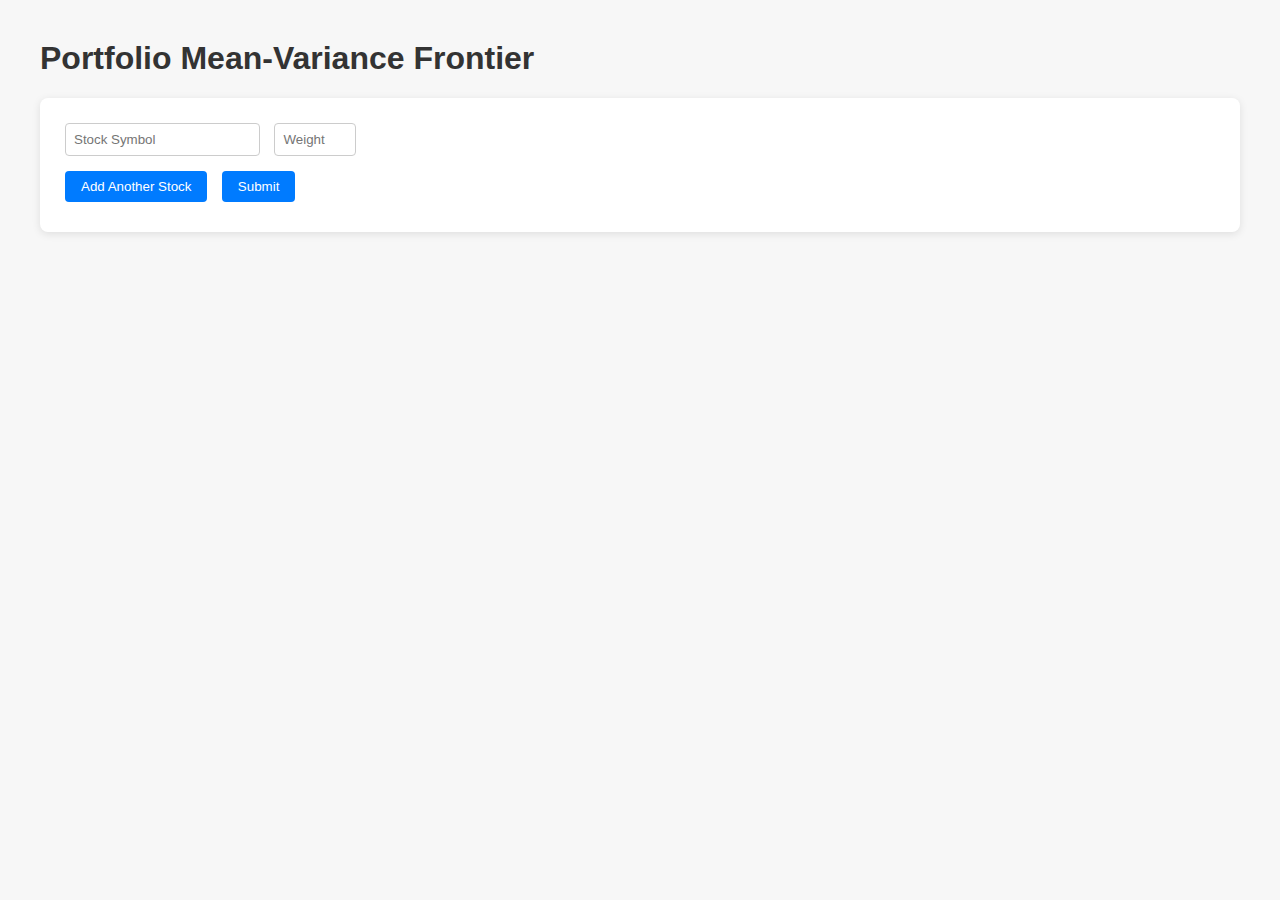
<file: build/index.html>
<!DOCTYPE html>
<html lang="en">
<head>
    <meta charset="UTF-8">
    <title>Portfolio Mean-Variance Frontier</title>
    <link rel="stylesheet" href="/static/style.css">
</head>
<body>
    <h1>Portfolio Mean-Variance Frontier</h1>
    <form method="POST">
        <div id="stocks">
            <div>
                <input type="text" name="stock" placeholder="Stock Symbol">
                <input type="number" name="weight" placeholder="Weight" step="0.01" min="0" max="1">
            </div>
        </div>
        <button type="button" onclick="addStock()">Add Another Stock</button>
        <button type="submit">Submit</button>
    </form>
    
    <script>
        function addStock() {
            var div = document.createElement('div');
            div.innerHTML = '<input type="text" name="stock" placeholder="Stock Symbol"> <input type="number" name="weight" placeholder="Weight" step="0.01" min="0" max="1">';
            document.getElementById('stocks').appendChild(div);
        }
    </script>
</body>
</html>
</file>
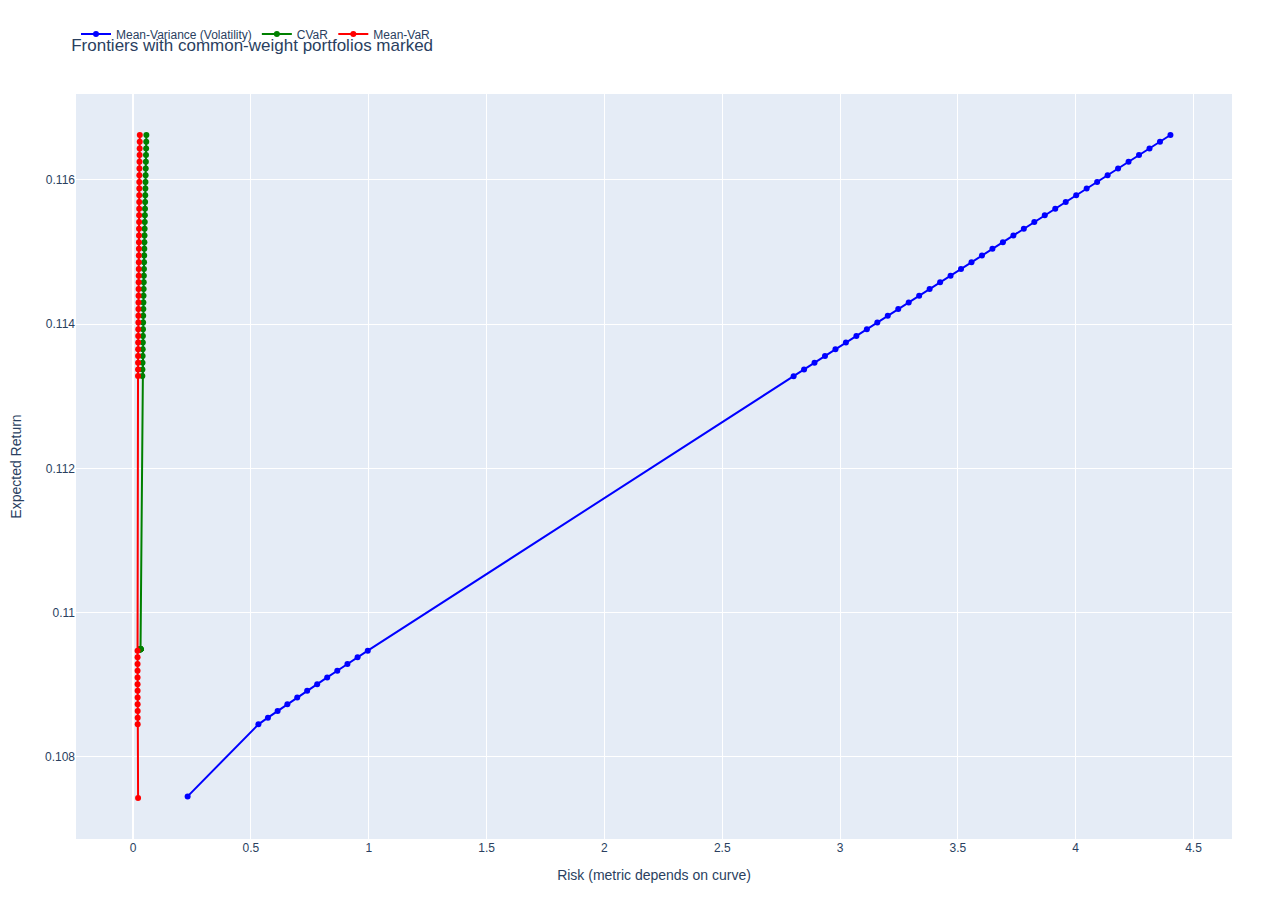
<file: static/portfolio_frontier.html>
<html>
<head><meta charset="utf-8" /></head>
<body>
    <div>                        <script type="text/javascript">window.PlotlyConfig = {MathJaxConfig: 'local'};</script>
        <script charset="utf-8" src="https://cdn.plot.ly/plotly-2.35.2.min.js"></script>                <div id="0b182591-3eeb-43d0-a9fd-8afc02bc4deb" class="plotly-graph-div" style="height:100%; width:100%;"></div>            <script type="text/javascript">                                    window.PLOTLYENV=window.PLOTLYENV || {};                                    if (document.getElementById("0b182591-3eeb-43d0-a9fd-8afc02bc4deb")) {                    Plotly.newPlot(                        "0b182591-3eeb-43d0-a9fd-8afc02bc4deb",                        [{"customdata":[[0.00256,0.99744],[0.11116,0.88884],[0.12127,0.87873],[0.13138,0.86862],[0.14148,0.85852],[0.15158,0.84842],[0.16169,0.83831],[0.17179,0.82821],[0.18189,0.81811],[0.19199,0.80801],[0.20209,0.79791],[0.21218,0.78782],[0.22228,0.77772],[0.63627,0.36373],[0.64638,0.35362],[0.65649,0.34351],[0.6666,0.3334],[0.67671,0.32329],[0.68681,0.31319],[0.69691,0.30309],[0.70702,0.29298],[0.71712,0.28288],[0.72722,0.27278],[0.73732,0.26268],[0.74742,0.25258],[0.75752,0.24248],[0.76762,0.23238],[0.77772,0.22228],[0.78782,0.21218],[0.79791,0.20209],[0.80801,0.19199],[0.81811,0.18189],[0.82821,0.17179],[0.83831,0.16169],[0.84841,0.15159],[0.85851,0.14149],[0.86861,0.13139],[0.87871,0.12129],[0.8888,0.1112],[0.8989,0.1011],[0.909,0.091],[0.9191,0.0809],[0.9292,0.0708],[0.9393,0.0607],[0.9494,0.0506],[0.9595,0.0405],[0.96959,0.03041],[0.97969,0.02031],[0.98979,0.01021],[0.99989,0.00011]],"hovertemplate":"Risk: %{x:.4f}\u003cbr\u003eReturn: %{y:.4f}\u003cbr\u003eSplit: CIPLA=%{customdata[0]:.2f}, LNT=%{customdata[1]:.2f}\u003cextra\u003e\u003c\u002fextra\u003e","marker":{"color":"blue"},"mode":"markers+lines","name":"Mean-Variance (Volatility)","x":[0.23118383017239,0.5316118162467057,0.5720673809861296,0.613077456135434,0.6545405136910967,0.6963749350304174,0.7385206074874651,0.7809395494003785,0.8235633262802182,0.8663771905407972,0.9093542937186728,0.9524725392573558,0.9957135912970646,2.8028400077189723,2.8472571454066697,2.891670408565891,2.93608058107433,2.980488395850808,3.024894532756799,3.069299616809342,3.11370421678596,3.1581404650889753,3.202536241959695,3.246935243613244,3.29133733954602,3.3357424061940977,3.380150326478512,3.4245609893858844,3.468974289580995,3.5133901270487944,3.5578084067629954,3.602229038379236,3.64665193595046,3.6910770176629226,3.7355042055908916,3.779933425468582,3.824364606477994,3.8687976810513223,3.913232584686753,3.9576692557766737,4.002107635447241,4.046547667408588,4.090989297814685,4.135432475132229,4.1798771500179015,4.224323275203373,4.268770805387373,4.313219697134591,4.357669908780561,4.402121400342448],"y":[0.10745235520205419,0.10845075903741853,0.10854369655364877,0.10863660005668134,0.10872948296524629,0.10882234790002654,0.10891520485227588,0.10900808233136,0.10910091995125058,0.10919375757114114,0.10928659519103173,0.10937943281092227,0.10947227043081284,0.1132780510125259,0.11337099922229643,0.11346392971839017,0.11355684458062837,0.1136497457551399,0.11374263505206668,0.1138355141437303,0.11392838456345526,0.11402131380545054,0.11411415142534112,0.11420698904523166,0.11429982666512223,0.1143926642850128,0.11448550190490336,0.11457833952479395,0.11467117714468449,0.11476401476457507,0.11485685238446564,0.11494969000435619,0.11504252762424674,0.11513536524413732,0.11522820286402788,0.11532104048391845,0.11541387810380903,0.11550671572369958,0.11559955334359014,0.11569239096348073,0.11578522858337129,0.11587806620326184,0.11597090382315241,0.11606374144304299,0.11615657906293354,0.11624941668282412,0.1163422543027147,0.11643509192260523,0.1165279295424958,0.11662076716238635],"type":"scatter"},{"customdata":[[0.22426,0.77574],[0.22426,0.77574],[0.22426,0.77574],[0.22426,0.77574],[0.22426,0.77574],[0.22426,0.77574],[0.22426,0.77574],[0.22426,0.77574],[0.22426,0.77574],[0.22426,0.77574],[0.22426,0.77574],[0.22426,0.77574],[0.22426,0.77574],[0.63633,0.36367],[0.64643,0.35357],[0.65653,0.34347],[0.66663,0.33337],[0.67673,0.32327],[0.68683,0.31317],[0.69693,0.30307],[0.70703,0.29297],[0.71712,0.28288],[0.72722,0.27278],[0.73732,0.26268],[0.74742,0.25258],[0.75752,0.24248],[0.76762,0.23238],[0.77772,0.22228],[0.78782,0.21218],[0.79791,0.20209],[0.80801,0.19199],[0.81811,0.18189],[0.82821,0.17179],[0.83831,0.16169],[0.84841,0.15159],[0.85851,0.14149],[0.86861,0.13139],[0.87871,0.12129],[0.8888,0.1112],[0.8989,0.1011],[0.909,0.091],[0.9191,0.0809],[0.9292,0.0708],[0.9393,0.0607],[0.9494,0.0506],[0.9595,0.0405],[0.96959,0.03041],[0.97969,0.02031],[0.98979,0.01021],[0.99989,0.00011]],"hovertemplate":"Risk: %{x:.4f}\u003cbr\u003eReturn: %{y:.4f}\u003cbr\u003eSplit: CIPLA=%{customdata[0]:.2f}, LNT=%{customdata[1]:.2f}\u003cextra\u003e\u003c\u002fextra\u003e","marker":{"color":"green"},"mode":"markers+lines","name":"CVaR","x":[0.0313240916622911,0.031324091663257246,0.03132409167929386,0.031324091710215246,0.0313240917708474,0.03132409160733921,0.031324091612211905,0.03132409162182919,0.031324091633731815,0.03132409160353293,0.031324091604314236,0.031324091606869664,0.03132409161655998,0.03899865689020632,0.03938109193621871,0.039770671569952974,0.04016775087812227,0.04057180394928296,0.040983756886269734,0.041403889227890706,0.041834409231964034,0.04226994597698683,0.04270683399052251,0.04314955657327751,0.04359661568800325,0.0440473991559477,0.04450316360759678,0.04496351087462864,0.04542477208710671,0.04589170779382448,0.046363940125570616,0.046840808503209465,0.04732215112763667,0.04780599586552579,0.04829177989674925,0.04878037121541583,0.04927129982128704,0.0497705311845861,0.050277309939650294,0.05078666621223793,0.05129848834139173,0.05182211300586166,0.05234998013034335,0.052881526765175116,0.053415289261169285,0.053951546420286045,0.054490515952210855,0.05503094942379687,0.05557315913005516,0.05611593850199467],"y":[0.10949047141786691,0.10949047141773514,0.10949047141736182,0.10949047141659406,0.10949047140499017,0.10949047141710028,0.10949047141697907,0.10949047141816416,0.10949047141821006,0.10949047141747213,0.10949047141765783,0.10949047141790526,0.10949047141809906,0.1132786128821332,0.11337145050257885,0.11346428812250875,0.1135571257434234,0.11364996336400801,0.11374280098430993,0.11383563860464752,0.11392847622419094,0.11402131384568708,0.11411415146616863,0.11420698908671417,0.11429982670721779,0.11439266432751426,0.11448550194815402,0.11457833956837556,0.11467117718905899,0.11476401480952622,0.11485685242996088,0.11494969005044367,0.11504252767091187,0.11513536529128997,0.11522820291184001,0.11532104053219709,0.11541387815276437,0.11550671577307889,0.11559955339368522,0.11569239101420047,0.11578522863387,0.1158780662550092,0.1159709038750456,0.11606374149578894,0.11615657911553526,0.11624941673634932,0.11634225435707568,0.11643509197718574,0.1165279295975253,0.11662076721797392],"type":"scatter"},{"customdata":[[0.00010875699140022732,0.9998912430085998],[0.11119569988220035,0.8888043001177997],[0.12129451287227289,0.8787054871277271],[0.13139332586234548,0.8686066741376546],[0.14149213885241807,0.8585078611475819],[0.15159095184249072,0.8484090481575093],[0.1616897648325633,0.8383102351674367],[0.1717885778226359,0.8282114221773641],[0.18188739081270855,0.8181126091872915],[0.19198620380278264,0.8080137961972174],[0.20208501679285523,0.7979149832071448],[0.21218382978292782,0.7878161702170722],[0.22228264277300047,0.7777173572269995],[0.6363339753659816,0.36366602463401837],[0.6464327883560542,0.3535672116439458],[0.6565316013461269,0.34346839865387313],[0.6666304143361994,0.3333695856638006],[0.676729227326272,0.32327077267372795],[0.6868280403163461,0.31317195968365386],[0.6969268533064188,0.30307314669358126],[0.7070256662964913,0.29297433370350867],[0.717124479286564,0.282875520713436],[0.7272232922766365,0.27277670772336343],[0.7373221052667092,0.26267789473329084],[0.7474209182567818,0.2525790817432182],[0.7575197312468543,0.24248026875314566],[0.767618544236927,0.232381455763073],[0.7777173572269995,0.22228264277300047],[0.7878161702170722,0.21218382978292782],[0.7979149832071448,0.20208501679285518],[0.8080137961972174,0.19198620380278264],[0.8181126091872915,0.18188739081270855],[0.8282114221773641,0.1717885778226359],[0.8383102351674367,0.16168976483256325],[0.8484090481575093,0.15159095184249072],[0.8585078611475819,0.14149213885241807],[0.8686066741376546,0.13139332586234548],[0.8787054871277271,0.12129451287227289],[0.8888043001177997,0.11119569988220035],[0.8989031131078723,0.1010968868921277],[0.909001926097945,0.09099807390205505],[0.9191007390880175,0.08089926091198246],[0.9291995520780916,0.07080044792190837],[0.9392983650681643,0.06070163493183578],[0.9493971780582369,0.05060282194176324],[0.9594959910483094,0.040504008951690595],[0.969594804038382,0.030405195961617948],[0.9796936170284547,0.020306382971545356],[0.9897924300185272,0.010207569981472764],[0.9998912430085998,0.00010875699140022732]],"hovertemplate":"Risk: %{x:.4f}\u003cbr\u003eReturn: %{y:.4f}\u003cbr\u003eSplit: CIPLA=%{customdata[0]:.2f}, LNT=%{customdata[1]:.2f}\u003cextra\u003e\u003c\u002fextra\u003e","marker":{"color":"red"},"mode":"markers+lines","name":"Mean-VaR","x":[0.02097922121715844,0.019336268038610584,0.019210601825227044,0.01920973834878843,0.019131161735492515,0.01906332732064979,0.01896718765117937,0.018911900900827693,0.018765100361925465,0.018783198318346635,0.018750639863542137,0.018756557089124284,0.018721438105130273,0.020702665834762237,0.020816946161322115,0.020908090732497147,0.021025112862460678,0.021191400078006607,0.021307838554537047,0.021460028925747502,0.021837218203703324,0.02216201619613449,0.02233856426056091,0.022470315913916773,0.022684618823015305,0.02296490412076038,0.023097451015418848,0.023351819789488727,0.023691242544846874,0.023854473428034408,0.024089509811643033,0.02423364911674951,0.02454983870579263,0.024707587069564926,0.024879716169944548,0.025039857869672603,0.025324092984570785,0.02543319646725962,0.025713204655389538,0.025878108011584116,0.026052322227629494,0.02616320575490668,0.026234666354321565,0.02645690583580933,0.026737106677934018,0.027089163268271967,0.027413055570514846,0.027683021645147177,0.027967465182658486,0.028261634455181095],"y":[0.10742984258787812,0.10845105645855617,0.10854389408316326,0.10863673170777036,0.10872956933237746,0.10882240695698453,0.10891524458159164,0.10900808220619873,0.10910091983080583,0.10919375745541293,0.10928659508002003,0.10937943270462712,0.10947227032923422,0.1132786129381251,0.1133714505627322,0.11346428818733931,0.11355712581194641,0.1136499634365535,0.11374280106116061,0.11383563868576771,0.11392847631037478,0.11402131393498188,0.11411415155958897,0.11420698918419607,0.11429982680880316,0.11439266443341026,0.11448550205801736,0.11457833968262446,0.11467117730723154,0.11476401493183863,0.11485685255644573,0.11494969018105283,0.11504252780565993,0.11513536543026702,0.11522820305487413,0.11532104067948122,0.11541387830408832,0.11550671592869541,0.1155995535533025,0.1156923911779096,0.11578522880251668,0.11587806642712377,0.11597090405173088,0.11606374167633798,0.1161565793009451,0.11624941692555217,0.11634225455015927,0.11643509217476637,0.11652792979937346,0.11662076742398055],"type":"scatter"}],                        {"hovermode":"closest","legend":{"orientation":"h","x":0,"y":1.1},"margin":{"b":40,"l":40,"r":40,"t":60},"title":{"text":"Frontiers with common-weight portfolios marked"},"xaxis":{"title":{"text":"Risk (metric depends on curve)"}},"yaxis":{"title":{"text":"Expected Return"}},"template":{"data":{"histogram2dcontour":[{"type":"histogram2dcontour","colorbar":{"outlinewidth":0,"ticks":""},"colorscale":[[0.0,"#0d0887"],[0.1111111111111111,"#46039f"],[0.2222222222222222,"#7201a8"],[0.3333333333333333,"#9c179e"],[0.4444444444444444,"#bd3786"],[0.5555555555555556,"#d8576b"],[0.6666666666666666,"#ed7953"],[0.7777777777777778,"#fb9f3a"],[0.8888888888888888,"#fdca26"],[1.0,"#f0f921"]]}],"choropleth":[{"type":"choropleth","colorbar":{"outlinewidth":0,"ticks":""}}],"histogram2d":[{"type":"histogram2d","colorbar":{"outlinewidth":0,"ticks":""},"colorscale":[[0.0,"#0d0887"],[0.1111111111111111,"#46039f"],[0.2222222222222222,"#7201a8"],[0.3333333333333333,"#9c179e"],[0.4444444444444444,"#bd3786"],[0.5555555555555556,"#d8576b"],[0.6666666666666666,"#ed7953"],[0.7777777777777778,"#fb9f3a"],[0.8888888888888888,"#fdca26"],[1.0,"#f0f921"]]}],"heatmap":[{"type":"heatmap","colorbar":{"outlinewidth":0,"ticks":""},"colorscale":[[0.0,"#0d0887"],[0.1111111111111111,"#46039f"],[0.2222222222222222,"#7201a8"],[0.3333333333333333,"#9c179e"],[0.4444444444444444,"#bd3786"],[0.5555555555555556,"#d8576b"],[0.6666666666666666,"#ed7953"],[0.7777777777777778,"#fb9f3a"],[0.8888888888888888,"#fdca26"],[1.0,"#f0f921"]]}],"heatmapgl":[{"type":"heatmapgl","colorbar":{"outlinewidth":0,"ticks":""},"colorscale":[[0.0,"#0d0887"],[0.1111111111111111,"#46039f"],[0.2222222222222222,"#7201a8"],[0.3333333333333333,"#9c179e"],[0.4444444444444444,"#bd3786"],[0.5555555555555556,"#d8576b"],[0.6666666666666666,"#ed7953"],[0.7777777777777778,"#fb9f3a"],[0.8888888888888888,"#fdca26"],[1.0,"#f0f921"]]}],"contourcarpet":[{"type":"contourcarpet","colorbar":{"outlinewidth":0,"ticks":""}}],"contour":[{"type":"contour","colorbar":{"outlinewidth":0,"ticks":""},"colorscale":[[0.0,"#0d0887"],[0.1111111111111111,"#46039f"],[0.2222222222222222,"#7201a8"],[0.3333333333333333,"#9c179e"],[0.4444444444444444,"#bd3786"],[0.5555555555555556,"#d8576b"],[0.6666666666666666,"#ed7953"],[0.7777777777777778,"#fb9f3a"],[0.8888888888888888,"#fdca26"],[1.0,"#f0f921"]]}],"surface":[{"type":"surface","colorbar":{"outlinewidth":0,"ticks":""},"colorscale":[[0.0,"#0d0887"],[0.1111111111111111,"#46039f"],[0.2222222222222222,"#7201a8"],[0.3333333333333333,"#9c179e"],[0.4444444444444444,"#bd3786"],[0.5555555555555556,"#d8576b"],[0.6666666666666666,"#ed7953"],[0.7777777777777778,"#fb9f3a"],[0.8888888888888888,"#fdca26"],[1.0,"#f0f921"]]}],"mesh3d":[{"type":"mesh3d","colorbar":{"outlinewidth":0,"ticks":""}}],"scatter":[{"fillpattern":{"fillmode":"overlay","size":10,"solidity":0.2},"type":"scatter"}],"parcoords":[{"type":"parcoords","line":{"colorbar":{"outlinewidth":0,"ticks":""}}}],"scatterpolargl":[{"type":"scatterpolargl","marker":{"colorbar":{"outlinewidth":0,"ticks":""}}}],"bar":[{"error_x":{"color":"#2a3f5f"},"error_y":{"color":"#2a3f5f"},"marker":{"line":{"color":"#E5ECF6","width":0.5},"pattern":{"fillmode":"overlay","size":10,"solidity":0.2}},"type":"bar"}],"scattergeo":[{"type":"scattergeo","marker":{"colorbar":{"outlinewidth":0,"ticks":""}}}],"scatterpolar":[{"type":"scatterpolar","marker":{"colorbar":{"outlinewidth":0,"ticks":""}}}],"histogram":[{"marker":{"pattern":{"fillmode":"overlay","size":10,"solidity":0.2}},"type":"histogram"}],"scattergl":[{"type":"scattergl","marker":{"colorbar":{"outlinewidth":0,"ticks":""}}}],"scatter3d":[{"type":"scatter3d","line":{"colorbar":{"outlinewidth":0,"ticks":""}},"marker":{"colorbar":{"outlinewidth":0,"ticks":""}}}],"scattermapbox":[{"type":"scattermapbox","marker":{"colorbar":{"outlinewidth":0,"ticks":""}}}],"scatterternary":[{"type":"scatterternary","marker":{"colorbar":{"outlinewidth":0,"ticks":""}}}],"scattercarpet":[{"type":"scattercarpet","marker":{"colorbar":{"outlinewidth":0,"ticks":""}}}],"carpet":[{"aaxis":{"endlinecolor":"#2a3f5f","gridcolor":"white","linecolor":"white","minorgridcolor":"white","startlinecolor":"#2a3f5f"},"baxis":{"endlinecolor":"#2a3f5f","gridcolor":"white","linecolor":"white","minorgridcolor":"white","startlinecolor":"#2a3f5f"},"type":"carpet"}],"table":[{"cells":{"fill":{"color":"#EBF0F8"},"line":{"color":"white"}},"header":{"fill":{"color":"#C8D4E3"},"line":{"color":"white"}},"type":"table"}],"barpolar":[{"marker":{"line":{"color":"#E5ECF6","width":0.5},"pattern":{"fillmode":"overlay","size":10,"solidity":0.2}},"type":"barpolar"}],"pie":[{"automargin":true,"type":"pie"}]},"layout":{"autotypenumbers":"strict","colorway":["#636efa","#EF553B","#00cc96","#ab63fa","#FFA15A","#19d3f3","#FF6692","#B6E880","#FF97FF","#FECB52"],"font":{"color":"#2a3f5f"},"hovermode":"closest","hoverlabel":{"align":"left"},"paper_bgcolor":"white","plot_bgcolor":"#E5ECF6","polar":{"bgcolor":"#E5ECF6","angularaxis":{"gridcolor":"white","linecolor":"white","ticks":""},"radialaxis":{"gridcolor":"white","linecolor":"white","ticks":""}},"ternary":{"bgcolor":"#E5ECF6","aaxis":{"gridcolor":"white","linecolor":"white","ticks":""},"baxis":{"gridcolor":"white","linecolor":"white","ticks":""},"caxis":{"gridcolor":"white","linecolor":"white","ticks":""}},"coloraxis":{"colorbar":{"outlinewidth":0,"ticks":""}},"colorscale":{"sequential":[[0.0,"#0d0887"],[0.1111111111111111,"#46039f"],[0.2222222222222222,"#7201a8"],[0.3333333333333333,"#9c179e"],[0.4444444444444444,"#bd3786"],[0.5555555555555556,"#d8576b"],[0.6666666666666666,"#ed7953"],[0.7777777777777778,"#fb9f3a"],[0.8888888888888888,"#fdca26"],[1.0,"#f0f921"]],"sequentialminus":[[0.0,"#0d0887"],[0.1111111111111111,"#46039f"],[0.2222222222222222,"#7201a8"],[0.3333333333333333,"#9c179e"],[0.4444444444444444,"#bd3786"],[0.5555555555555556,"#d8576b"],[0.6666666666666666,"#ed7953"],[0.7777777777777778,"#fb9f3a"],[0.8888888888888888,"#fdca26"],[1.0,"#f0f921"]],"diverging":[[0,"#8e0152"],[0.1,"#c51b7d"],[0.2,"#de77ae"],[0.3,"#f1b6da"],[0.4,"#fde0ef"],[0.5,"#f7f7f7"],[0.6,"#e6f5d0"],[0.7,"#b8e186"],[0.8,"#7fbc41"],[0.9,"#4d9221"],[1,"#276419"]]},"xaxis":{"gridcolor":"white","linecolor":"white","ticks":"","title":{"standoff":15},"zerolinecolor":"white","automargin":true,"zerolinewidth":2},"yaxis":{"gridcolor":"white","linecolor":"white","ticks":"","title":{"standoff":15},"zerolinecolor":"white","automargin":true,"zerolinewidth":2},"scene":{"xaxis":{"backgroundcolor":"#E5ECF6","gridcolor":"white","linecolor":"white","showbackground":true,"ticks":"","zerolinecolor":"white","gridwidth":2},"yaxis":{"backgroundcolor":"#E5ECF6","gridcolor":"white","linecolor":"white","showbackground":true,"ticks":"","zerolinecolor":"white","gridwidth":2},"zaxis":{"backgroundcolor":"#E5ECF6","gridcolor":"white","linecolor":"white","showbackground":true,"ticks":"","zerolinecolor":"white","gridwidth":2}},"shapedefaults":{"line":{"color":"#2a3f5f"}},"annotationdefaults":{"arrowcolor":"#2a3f5f","arrowhead":0,"arrowwidth":1},"geo":{"bgcolor":"white","landcolor":"#E5ECF6","subunitcolor":"white","showland":true,"showlakes":true,"lakecolor":"white"},"title":{"x":0.05},"mapbox":{"style":"light"}}}},                        {"responsive": true}                    )                };                            </script>        </div>
</body>
</html>
</file>
<file: static/style.css>
body { font-family: Arial, sans-serif; margin: 40px; background: #f7f7f7; }
h1 { color: #333; }
form { background: #fff; padding: 20px; border-radius: 8px; box-shadow: 0 2px 8px rgba(0,0,0,0.1); }
input[type="text"], input[type="number"] { margin: 5px; padding: 8px; border-radius: 4px; border: 1px solid #ccc; }
button { margin: 10px 5px; padding: 8px 16px; border-radius: 4px; border: none; background: #007bff; color: #fff; cursor: pointer; }
button:hover { background: #0056b3; }
ul { background: #fff; padding: 15px; border-radius: 8px; box-shadow: 0 2px 8px rgba(0,0,0,0.05); }
img { max-width: 600px; margin-top: 20px; border-radius: 8px; box-shadow: 0 2px 8px rgba(0,0,0,0.08); }
</file>
